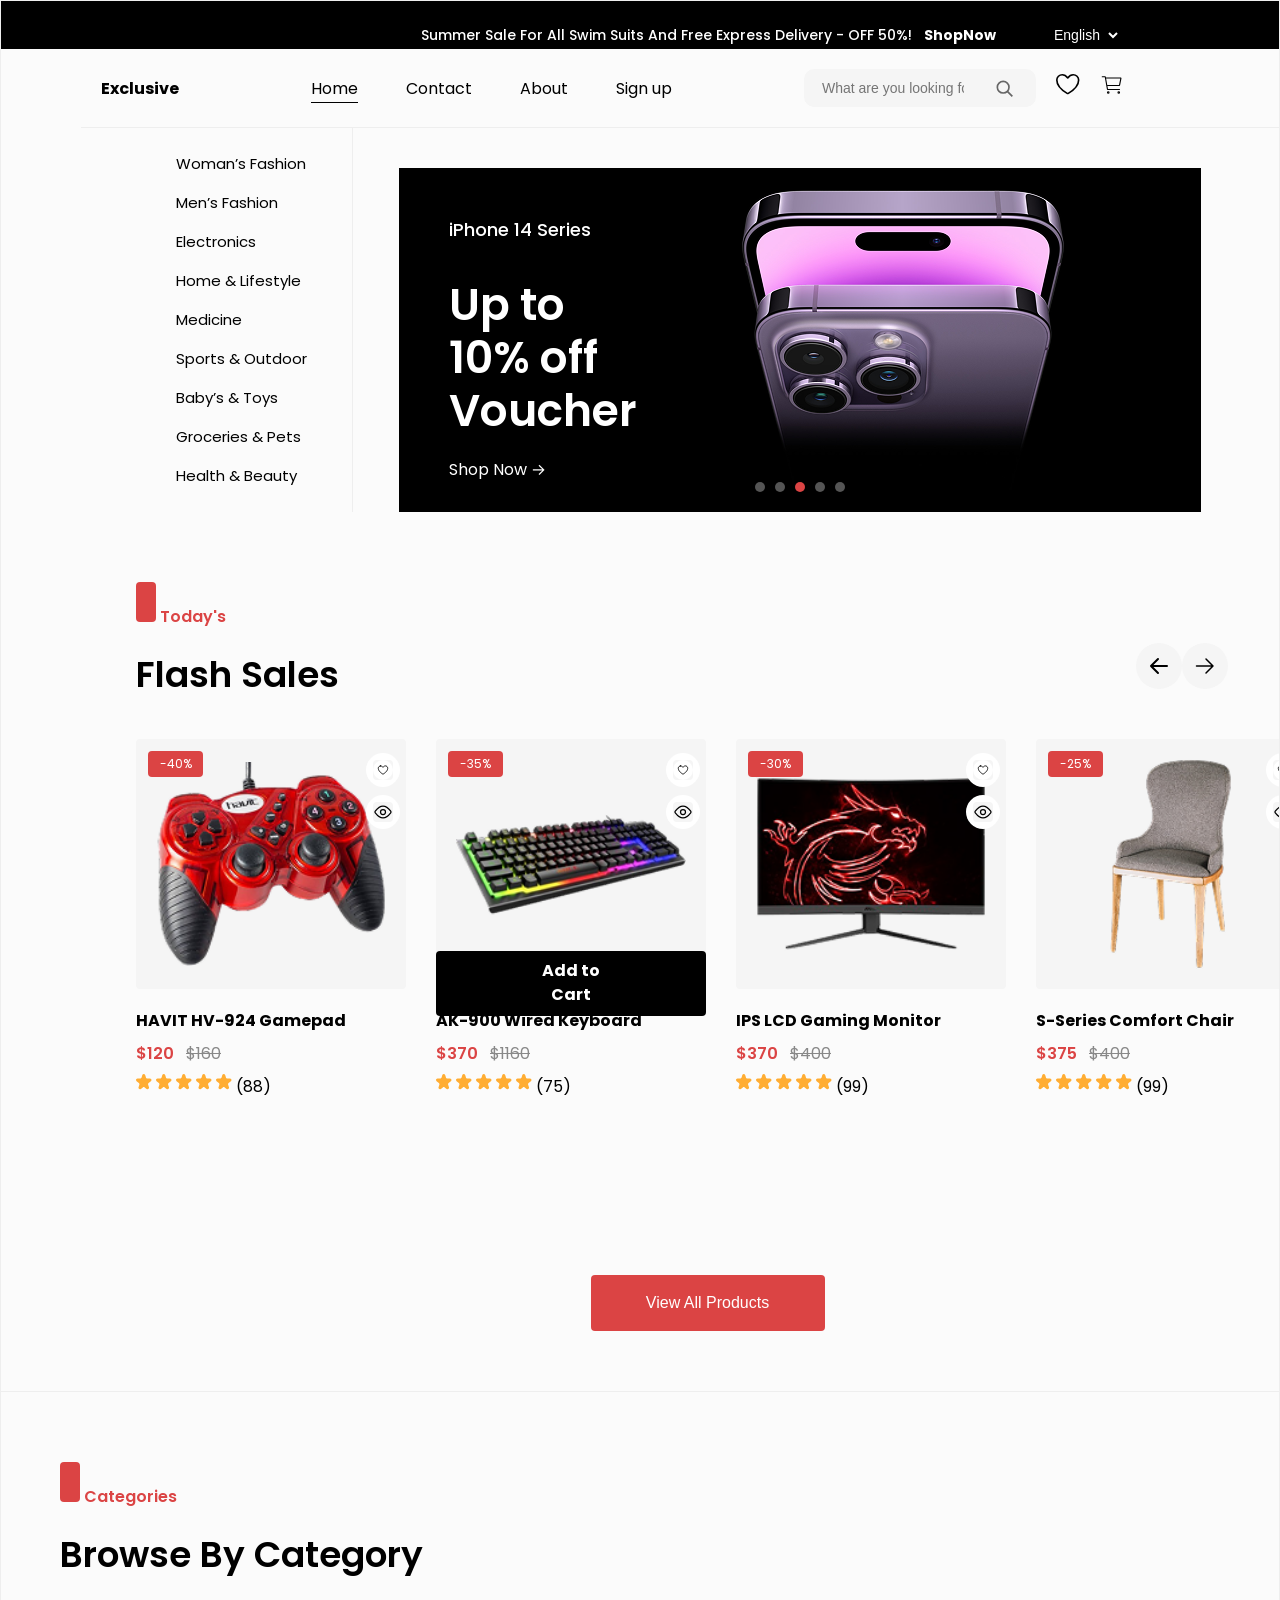
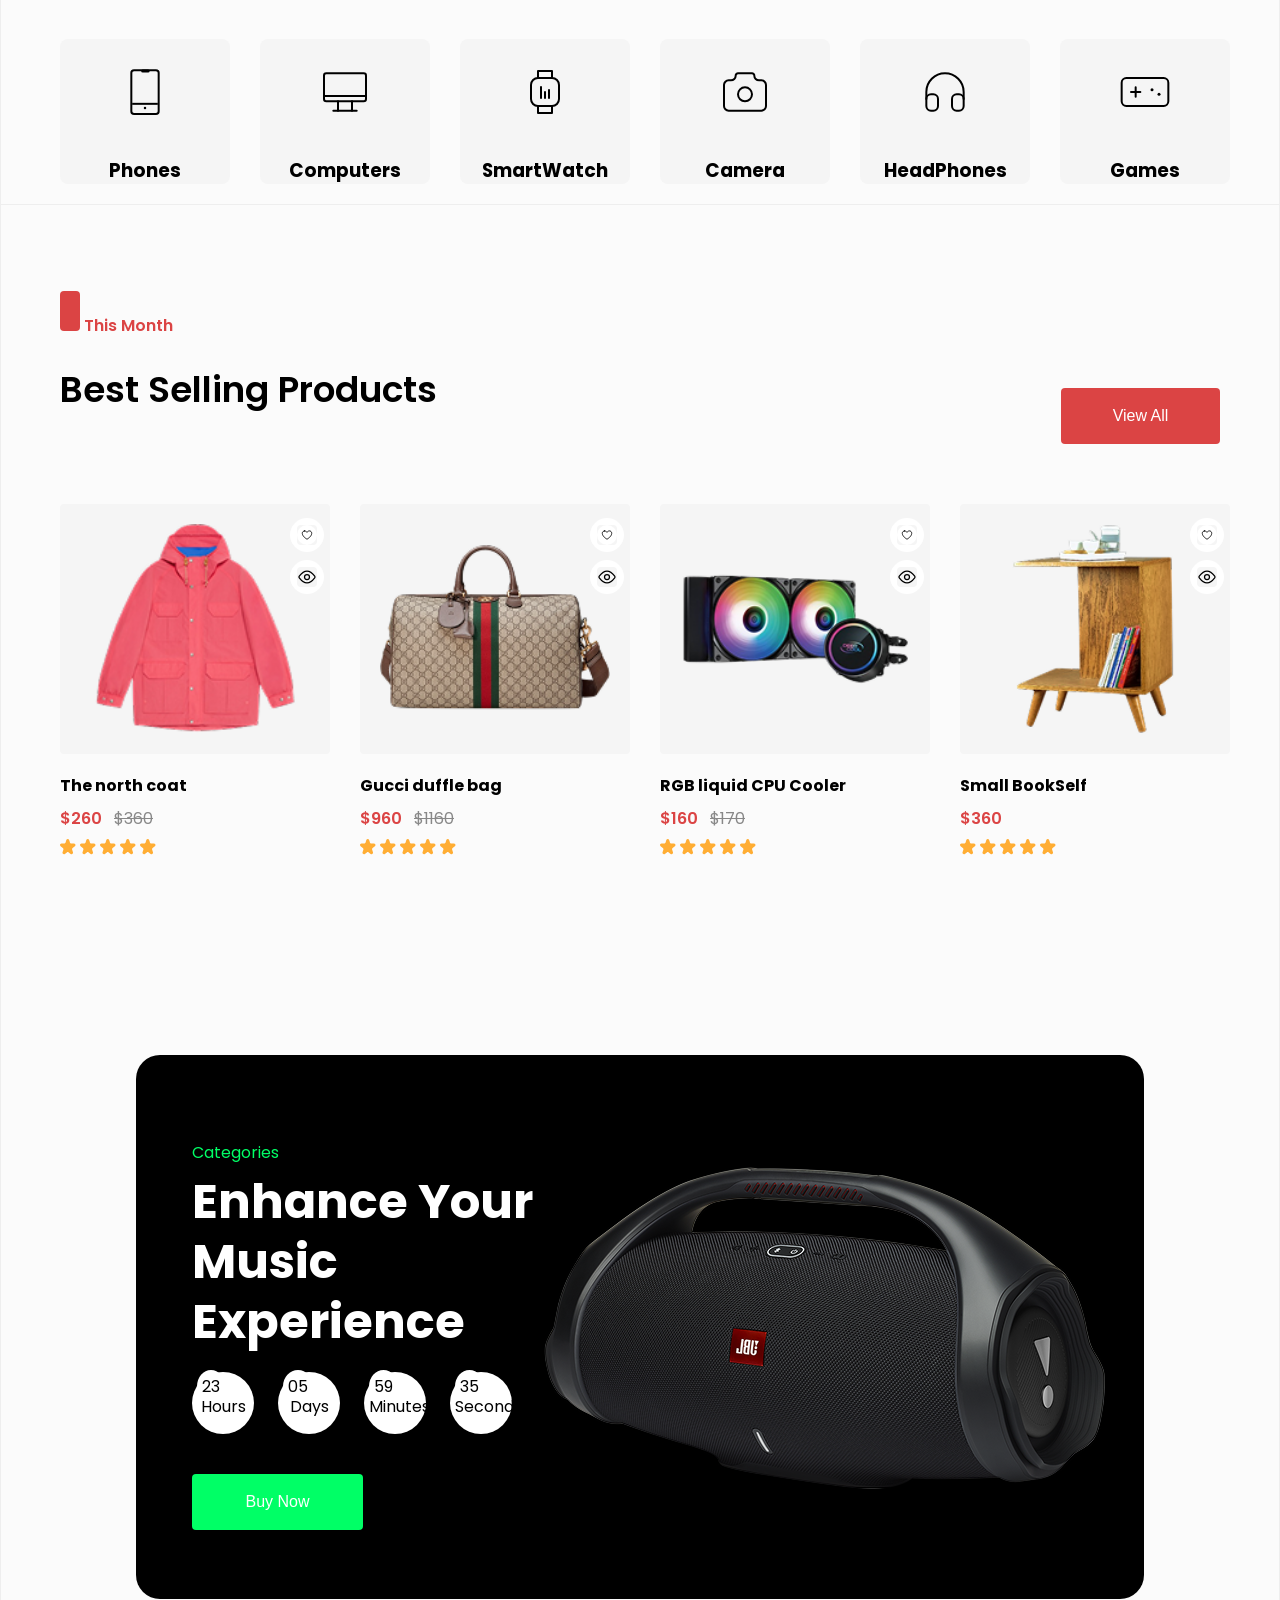
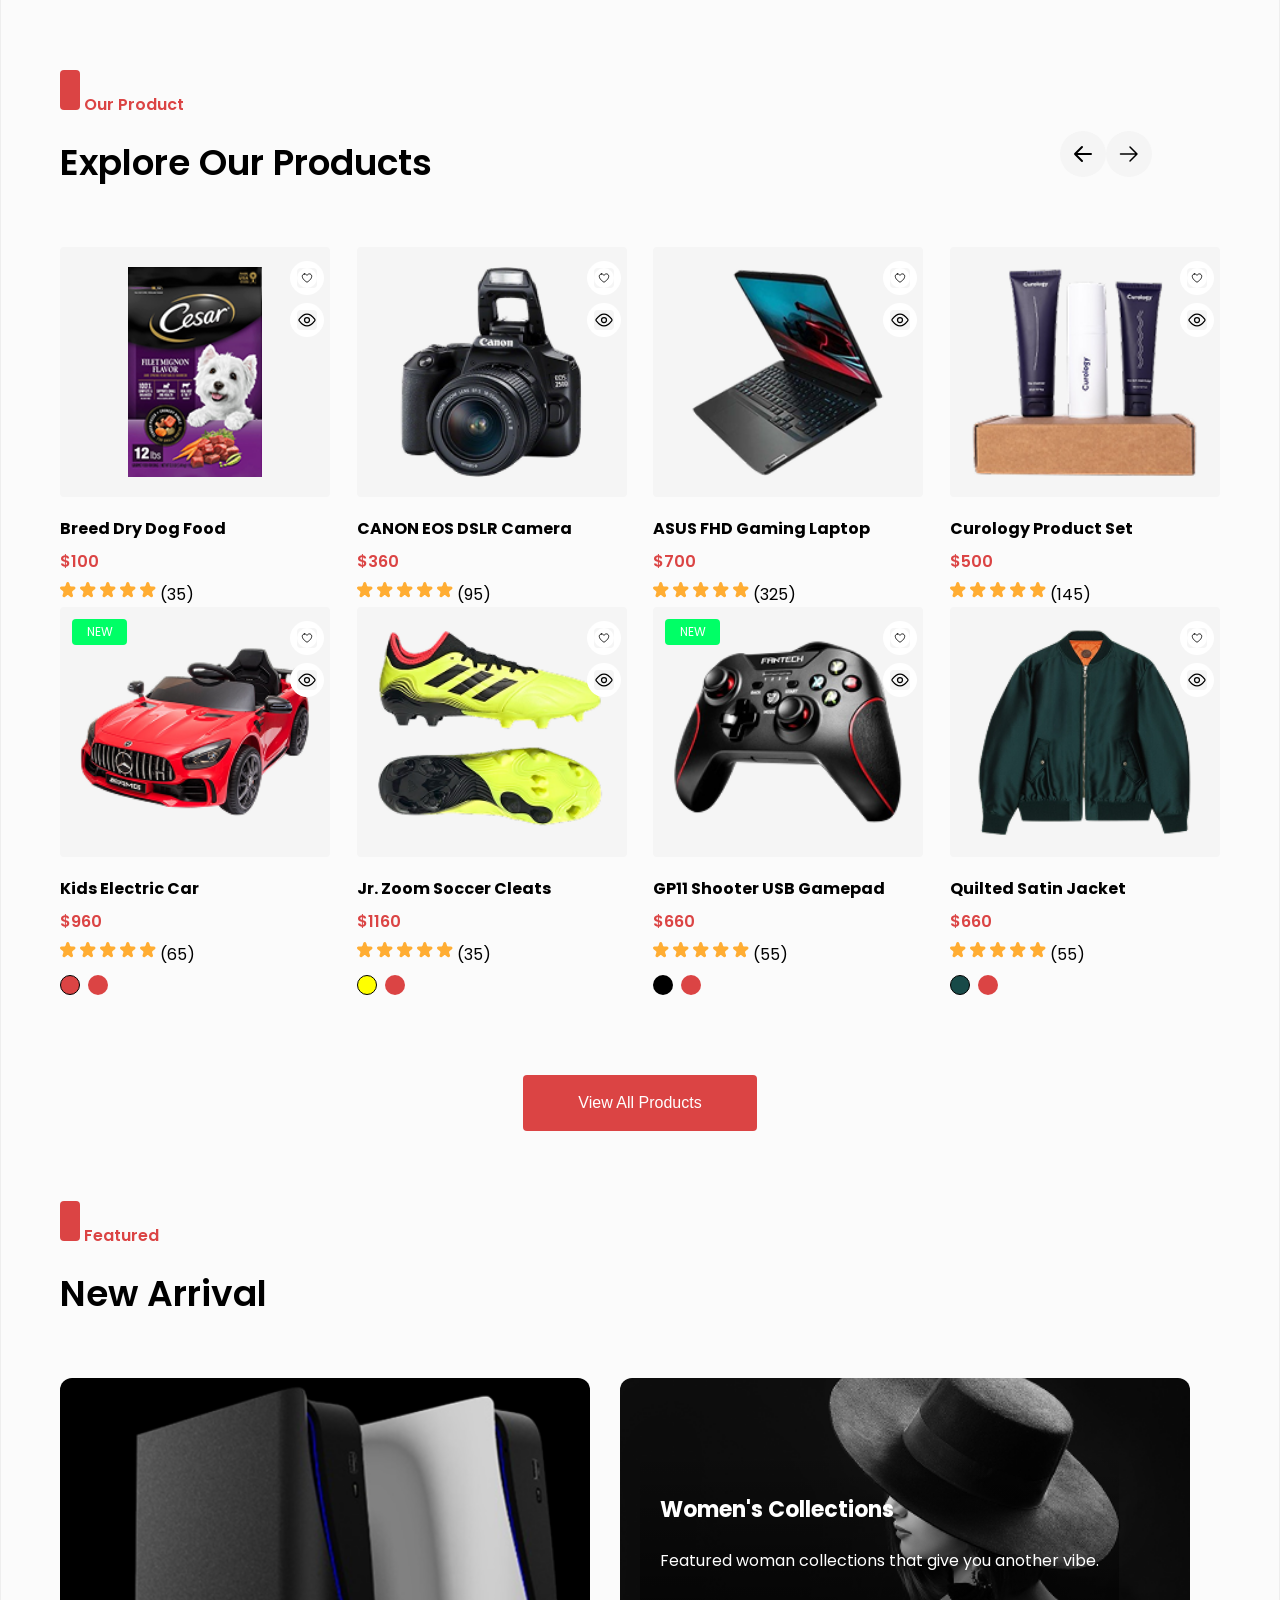
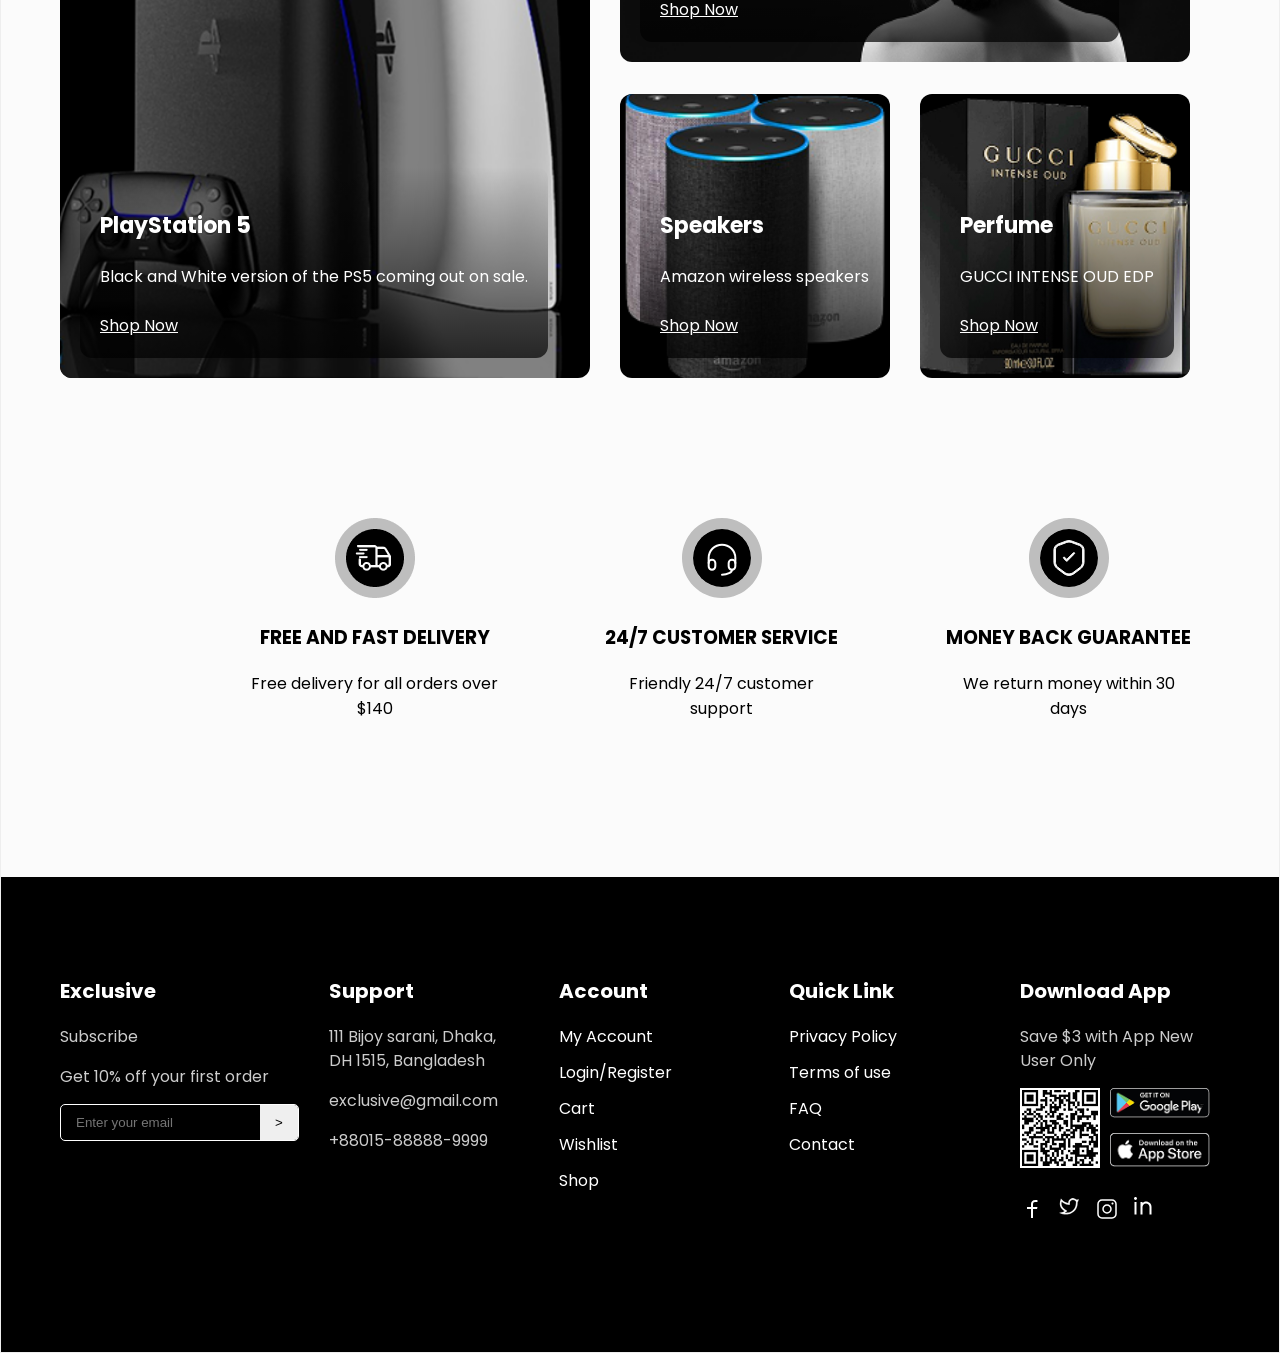
<file: index.html>
<!DOCTYPE html>
<html lang="en">

<head>
    <meta charset="UTF-8">
    <meta name="viewport" content="width=device-width, initial-scale=1.0">
    <title>Exclusive - Интернет-магазин</title>
    <link rel="stylesheet" href="styles/styles.css">
</head>

<body>

    <header>
        <div class="top-header">
            <div class="container-top-header-content">
                <p class="top-text shop">
                    Summer Sale For All Swim Suits And Free Express Delivery - OFF 50%!
                    <a href="#"><b>ShopNow</b></a>
                </p>
                <select class="lang">
                    <option>English</option>
                    <option>Russian</option>
                </select>
            </div>
        </div>

        <div class="main-header">
            <div class="container header-content">
                <div class="logo">
                    <span class="site-title"><b>Exclusive</b></span>
                </div>
                <input type="checkbox" id="menu-tog" class="tog">
                <label for="menu-tog" class="burger">
                    =
                </label>
                <nav class="menu">
                    <a href="#" class="active-link">Home</a>
                    <a href="#">Contact</a>
                    <a href="#">About</a>
                    <a href="#">Sign up</a>
                </nav>

                <div class="actions">
                    <form class="search-form" action="/search" method="get">
                        <input type="search" class="txt" name="q" placeholder="What are you looking for?">
                        <button type="submit" class="search-button" aria-label="Search">
                            <svg width="20" height="20" viewBox="0 0 24 24" fill="none" stroke="currentColor"
                                stroke-width="2">
                                <circle cx="11" cy="11" r="7" />
                                <line x1="16" y1="16" x2="22" y2="22" />
                            </svg>
                        </button>
                    </form>
                    <a href="#"><img src="images/icon-like.svg" alt="like"></a>
                    <a href="#"><img src="images/icon-basket.svg" alt="cart"></a>
                </div>
            </div>
        </div>
    </header>

    <section class="main">
        <aside class="sidebar">
            <ul>
                <li>Woman’s Fashion</li>
                <li>Men’s Fashion</li>
                <li>Electronics</li>
                <li>Home & Lifestyle</li>
                <li>Medicine</li>
                <li>Sports & Outdoor</li>
                <li>Baby’s & Toys</li>
                <li>Groceries & Pets</li>
                <li>Health & Beauty</li>
            </ul>
        </aside>
        <div class="banner">
            <div class="banner-text">
                <p>iPhone 14 Series</p>
                <h1>Up to 10% off Voucher</h1>
                <a href="#">Shop Now →</a>
            </div>
            <img src="images/phone.png" alt="phone">
            <div class="carusel-dots">
                <span></span>
                <span></span>
                <span class="active"></span>
                <span></span>
                <span></span>
            </div>
        </div>
    </section>

    <section class="flash">
        <div class="containers">
            <div class="section-header1">
                <p><img src="images/icon-featured.svg" alt=""> Today's</p>
                <div class="updown">
                    <a href="#"><img src="images/Fill With Left Arrow.svg"></a>
                    <a href="#"><img src="images/Fill with Right Arrow.svg"></a>
                </div>
                <h2>Flash Sales</h2>
            </div>

            <div class="products">
                <div class="overlay"></div>
                <div class="card">
                    <div class="sale-ban">
                        <span class="discount">-40%</span>
                    </div>
                    <div class="like">
                        <a href="#"><img src="images/icon-favourite.svg" alt="favourite"></a>
                        <a href="#"><img src="images/icon-View.svg" alt="view"></a>
                    </div>
                    <img src="images/product-playstation.png" alt="gamepad">
                    <h3>HAVIT HV-924 Gamepad</h3>
                    <div class="price">
                        <span class="actual">$120</span>
                        <span class="old-price">$160</span>
                    </div>
                    <div class="stars">
                        <img src="images/icon-star.svg" alt=""><img src="images/icon-star.svg" alt=""><img
                            src="images/icon-star.svg" alt=""><img src="images/icon-star.svg" alt=""><img
                            src="images/icon-star.svg" alt="">
                        <span>(88)</span>
                    </div>
                </div>
                <div class="card">
                    <div class="sale-ban">
                        <span class="discount">-35%</span>
                    </div>
                    <div class="like">
                        <a href="#"><img src="images/icon-favourite.svg" alt="favourite"></a>
                        <a href="#"><img src="images/icon-View.svg" alt="view"></a>
                    </div>
                    <img src="images/product-keyboard.png" alt="keyboard">
                    <a href="#">
                        <h3 class="active-link">Add to Cart</h3>
                    </a>
                    <h3>AK-900 Wired Keyboard</h3>
                    <div class="price">
                        <span class="actual">$370</span>
                        <span class="old-price">$1160</span>
                    </div>
                    <div class="stars">
                        <img src="images/icon-star.svg" alt=""><img src="images/icon-star.svg" alt=""><img
                            src="images/icon-star.svg" alt=""><img src="images/icon-star.svg" alt=""><img
                            src="images/icon-star.svg" alt="">
                        <span>(75)</span>
                    </div>
                </div>
                <div class="card">
                    <div class="sale-ban">
                        <span class="discount">-30%</span>
                    </div>
                    <div class="like">
                        <a href="#"><img src="images/icon-favourite.svg" alt="favourite"></a>
                        <a href="#"><img src="images/icon-View.svg" alt="view"></a>
                    </div>
                    <img src="images/product-tv.png" alt="monitor">
                    <h3>IPS LCD Gaming Monitor</h3>
                    <div class="price">
                        <span class="actual">$370</span>
                        <span class="old-price">$400</span>
                    </div>
                    <div class="stars">
                        <img src="images/icon-star.svg" alt=""><img src="images/icon-star.svg" alt=""><img
                            src="images/icon-star.svg" alt=""><img src="images/icon-star.svg" alt=""><img
                            src="images/icon-star.svg" alt="">
                        <span>(99)</span>
                    </div>
                </div>
                <div class="card">
                    <div class="sale-ban">
                        <span class="discount">-25%</span>
                    </div>
                    <div class="like">
                        <a href="#"><img src="images/icon-favourite.svg" alt="favourite"></a>
                        <a href="#"><img src="images/icon-View.svg" alt="view"></a>
                    </div>
                    <img src="images/product-chair.png" alt="chair">
                    <h3>S-Series Comfort Chair</h3>
                    <div class="price">
                        <span class="actual">$375</span>
                        <span class="old-price">$400</span>
                    </div>
                    <div class="stars">
                        <img src="images/icon-star.svg" alt=""><img src="images/icon-star.svg" alt=""><img
                            src="images/icon-star.svg" alt=""><img src="images/icon-star.svg" alt=""><img
                            src="images/icon-star.svg" alt="">
                        <span>(99)</span>
                    </div>
                </div>
                <div class="card">
                    <div class="sale-ban">
                        <span class="discount">-25%</span>
                    </div>
                    <div class="like">
                        <a href="#"><img src="images/icon-favourite.svg" alt="favourite"></a>
                        <a href="#"><img src="images/icon-View.svg" alt="view"></a>
                    </div>
                    <img src="images/product-chair.png" alt="chair">
                    <h3>S-Series Comfort Chair</h3>
                    <div class="price">
                        <span class="actual">$375</span>
                        <span class="old-price">$400</span>
                    </div>
                    <div class="stars">
                        <img src="images/icon-star.svg" alt=""><img src="images/icon-star.svg" alt=""><img
                            src="images/icon-star.svg" alt=""><img src="images/icon-star.svg" alt=""><img
                            src="images/icon-star.svg" alt="">
                    </div>
                </div>
            </div>
            <button class="button">View All Products</button>
        </div>
    </section>

    <section class="categories">
        <div class="container">
            <div class="section-header">
                <p><img src="images/icon-featured.svg" alt=""> Categories</p>
                <h2>Browse By Category</h2>
            </div>
            <div class="category">
                <div class="icon">
                    <img src="images/Category-CellPhone.svg" alt="Phones">
                    <h3>Phones</h3>
                </div>
                <div class="icon">
                    <img src="images/Category-Computer.svg" alt="Computers">
                    <h3>Computers</h3>
                </div>
                <div class="icon">
                    <img src="images/Category-SmartWatch.svg" alt="SmartWatch">
                    <h3>SmartWatch</h3>
                </div>
                <div class="icon">
                    <img src="images/Category-Camera.svg" alt="Camera">
                    <h3>Camera</h3>
                </div>
                <div class="icon">
                    <img src="images/Category-Headphone.svg" alt="HeadPhones">
                    <h3>HeadPhones</h3>
                </div>
                <div class="icon">
                    <img src="images/Category-Gamepad.svg" alt="Games">
                    <h3>Games</h3>
                </div>
            </div>
        </div>
    </section>

    <section class="sale">
        <div class="container">
            <div class="section-header2">
                <div class="header-text1">
                    <p><img src="images/icon-featured.svg" alt=""> This Month</p>
                    <h2>Best Selling Products</h2>
                </div>
                <button class="button2">View All</button>
            </div>
            <div class="clothes">
                <div class="things">
                    <div class="like">
                        <a href="#"><img src="images/icon-favourite.svg" alt="favourite"></a>
                        <a href="#"><img src="images/icon-View.svg" alt="view"></a>
                    </div>
                    <img src="images/product-jacket.png" alt="coat">
                    <h3>The north coat</h3>
                    <div class="price"><span class="actual">$260</span><span class="old-price">$360</span></div>
                    <div class="stars"><img src="images/icon-star.svg" alt=""><img src="images/icon-star.svg"
                            alt=""><img src="images/icon-star.svg" alt=""><img src="images/icon-star.svg" alt=""><img
                            src="images/icon-star.svg" alt=""></div>
                </div>
                <div class="things">
                    <div class="like">
                        <a href="#"><img src="images/icon-favourite.svg" alt="favourite"></a>
                        <a href="#"><img src="images/icon-View.svg" alt="view"></a>
                    </div>
                    <img src="images/product-bag.png" alt="bag">
                    <h3>Gucci duffle bag</h3>
                    <div class="price"><span class="actual">$960</span><span class="old-price">$1160</span></div>
                    <div class="stars"><img src="images/icon-star.svg" alt=""><img src="images/icon-star.svg"
                            alt=""><img src="images/icon-star.svg" alt=""><img src="images/icon-star.svg" alt=""><img
                            src="images/icon-star.svg" alt=""></div>
                </div>
                <div class="things">
                    <div class="like">
                        <a href="#"><img src="images/icon-favourite.svg" alt="favourite"></a>
                        <a href="#"><img src="images/icon-View.svg" alt="view"></a>
                    </div>
                    <img src="images/product-column.png" alt="cooler">
                    <h3>RGB liquid CPU Cooler</h3>
                    <div class="price"><span class="actual">$160</span><span class="old-price">$170</span></div>
                    <div class="stars"><img src="images/icon-star.svg" alt=""><img src="images/icon-star.svg"
                            alt=""><img src="images/icon-star.svg" alt=""><img src="images/icon-star.svg" alt=""><img
                            src="images/icon-star.svg" alt=""></div>
                </div>
                <div class="things">
                    <div class="like">
                        <a href="#"><img src="images/icon-favourite.svg" alt="favourite"></a>
                        <a href="#"><img src="images/icon-View.svg" alt="view"></a>
                    </div>
                    <img src="images/product-table.png" alt="bookshelf">
                    <h3>Small BookSelf</h3>
                    <div class="price"><span class="actual">$360</span></div>
                    <div class="stars"><img src="images/icon-star.svg" alt=""><img src="images/icon-star.svg"
                            alt=""><img src="images/icon-star.svg" alt=""><img src="images/icon-star.svg" alt=""><img
                            src="images/icon-star.svg" alt=""></div>
                </div>
            </div>
        </div>
    </section>

    <section class="banner-column">
        <div class="banner-col-inner">
            <p>Categories</p>
            <h2>Enhance Your<br> Music Experience</h2>
            <div class="time">
                <span>
                    <span class="time-number">23</span><br>Hours
                </span>
                <span>
                    <span class="time-number">05</span><br>Days
                </span>
                <span>
                    <span class="time-number">59</span><br>Minutes
                </span>
                <span>
                    <span class="time-number">35</span><br>Seconds
                </span>
            </div>
            <button class="button3">Buy Now</button>
        </div>
        <img src="images/product-JBL-boombox.png" alt="speaker">
    </section>

    <section class="explore">
        <div class="container">
            <div class="section-header">
                <p><img src="images/icon-featured.svg" alt=""> Our Product</p>
                <div class="updown">
                    <a href="#"><img src="images/Fill With Left Arrow.svg"></a>
                    <a href="#"><img src="images/Fill with Right Arrow.svg"></a>
                </div>
                <h2>Explore Our Products</h2>
            </div>

            <div class="explore-product">
                <div class="cards">
                    <div class="like">
                        <a href="#"><img src="images/icon-favourite.svg" alt="favourite"></a>
                        <a href="#"><img src="images/icon-View.svg" alt="view"></a>
                    </div>
                    <img src="images/product-dog-feet.png" alt="dog food">
                    <h3>Breed Dry Dog Food</h3>
                    <span class="actual">$100</span>
                    <div class="stars"><img src="images/icon-star.svg" alt=""><img src="images/icon-star.svg"
                            alt=""><img src="images/icon-star.svg" alt=""><img src="images/icon-star.svg" alt=""><img
                            src="images/icon-star.svg" alt="">
                        <span>(35)</span>
                    </div>
                </div>
                <div class="cards">
                    <div class="like">
                        <a href="#"><img src="images/icon-favourite.svg" alt="favourite"></a>
                        <a href="#"><img src="images/icon-View.svg" alt="view"></a>
                    </div>
                    <img src="images/product-camera.png" alt="camera">
                    <h3>CANON EOS DSLR Camera</h3>
                    <span class="actual">$360</span>
                    <div class="stars"><img src="images/icon-star.svg" alt=""><img src="images/icon-star.svg"
                            alt=""><img src="images/icon-star.svg" alt=""><img src="images/icon-star.svg" alt=""><img
                            src="images/icon-star.svg" alt="">
                        <span>(95)</span>
                    </div>
                </div>
                <div class="cards">
                    <div class="like">
                        <a href="#"><img src="images/icon-favourite.svg" alt="favourite"></a>
                        <a href="#"><img src="images/icon-View.svg" alt="view"></a>
                    </div>
                    <img src="images/product-ideapad-gaming.png" alt="laptop">
                    <h3>ASUS FHD Gaming Laptop</h3>
                    <span class="actual">$700</span>
                    <div class="stars"><img src="images/icon-star.svg" alt=""><img src="images/icon-star.svg"
                            alt=""><img src="images/icon-star.svg" alt=""><img src="images/icon-star.svg" alt=""><img
                            src="images/icon-star.svg" alt="">
                        <span>(325)</span>
                    </div>
                </div>
                <div class="cards">
                    <div class="like">
                        <a href="#"><img src="images/icon-favourite.svg" alt="favourite"></a>
                        <a href="#"><img src="images/icon-View.svg" alt="view"></a>
                    </div>
                    <img src="images/product-crem.png" alt="skincare set">
                    <h3>Curology Product Set</h3>
                    <span class="actual">$500</span>
                    <div class="stars"><img src="images/icon-star.svg" alt=""><img src="images/icon-star.svg"
                            alt=""><img src="images/icon-star.svg" alt=""><img src="images/icon-star.svg" alt=""><img
                            src="images/icon-star.svg" alt="">
                        <span>(145)</span>
                    </div>
                </div>
                <div class="cards">
                    <div class="neww">
                        <span>NEW</span>
                    </div>
                    <div class="like">
                        <a href="#"><img src="images/icon-favourite.svg" alt="favourite"></a>
                        <a href="#"><img src="images/icon-View.svg" alt="view"></a>
                    </div>
                    <img src="images/product-Toy-Car 1.png" alt="toy car">
                    <h3>Kids Electric Car</h3>
                    <span class="actual">$960</span>
                    <div class="stars"><img src="images/icon-star.svg" alt=""><img src="images/icon-star.svg"
                            alt=""><img src="images/icon-star.svg" alt=""><img src="images/icon-star.svg" alt=""><img
                            src="images/icon-star.svg" alt="">
                        <span>(65)</span>
                    </div>
                    <div class="circle">
                        <span class="red1"></span>
                        <span class="red"></span>
                    </div>
                </div>
                <div class="cards">
                    <div class="like">
                        <a href="#"><img src="images/icon-favourite.svg" alt="favourite"></a>
                        <a href="#"><img src="images/icon-View.svg" alt="view"></a>
                    </div>
                    <img src="images/producr-sneakers.png" alt="sneakers">
                    <h3>Jr. Zoom Soccer Cleats</h3>
                    <span class="actual">$1160</span>
                    <div class="stars"><img src="images/icon-star.svg" alt=""><img src="images/icon-star.svg"
                            alt=""><img src="images/icon-star.svg" alt=""><img src="images/icon-star.svg" alt=""><img
                            src="images/icon-star.svg" alt="">
                        <span>(35)</span>
                    </div>
                    <div class="circle">
                        <span class="yellow"></span>
                        <span class="red"></span>
                    </div>
                </div>
                <div class="cards">
                    <div class="neww">
                        <span>NEW</span>
                    </div>
                    <div class="like">
                        <a href="#"><img src="images/icon-favourite.svg" alt="favourite"></a>
                        <a href="#"><img src="images/icon-View.svg" alt="view"></a>
                    </div>
                    <img src="images/product-playstation-2.png" alt="gamepad">
                    <h3>GP11 Shooter USB Gamepad</h3>
                    <span class="actual">$660</span>
                    <div class="stars"><img src="images/icon-star.svg" alt=""><img src="images/icon-star.svg"
                            alt=""><img src="images/icon-star.svg" alt=""><img src="images/icon-star.svg" alt=""><img
                            src="images/icon-star.svg" alt="">
                        <span>(55)</span>
                    </div>
                    <div class="circle">
                        <span class="black"></span>
                        <span class="red"></span>
                    </div>
                </div>
                <div class="cards">
                    <div class="like">
                        <a href="#"><img src="images/icon-favourite.svg" alt="favourite"></a>
                        <a href="#"><img src="images/icon-View.svg" alt="view"></a>
                    </div>
                    <img src="images/product-satin-jacket 1.png" alt="jacket">
                    <h3>Quilted Satin Jacket</h3>
                    <span class="actual">$660</span>
                    <div class="stars"><img src="images/icon-star.svg" alt=""><img src="images/icon-star.svg"
                            alt=""><img src="images/icon-star.svg" alt=""><img src="images/icon-star.svg" alt=""><img
                            src="images/icon-star.svg" alt="">
                        <span>(55)</span>
                    </div>
                    <div class="circle">
                        <span class="green"></span>
                        <span class="red"></span>
                    </div>
                </div>
            </div>
            <button class="button4">View All Products</button>
        </div>
    </section>

    <section class="featured">
        <div class="container">
            <div class="section-header">
                <p><img src="images/icon-featured.svg" alt=""> Featured</p>
                <h2>New Arrival</h2>
            </div>
            <div class="grid">
                <div class="cardss big">
                    <img src="images/prooduct-playstation_large .png" alt="PlayStation 5">
                    <div class="content">
                        <h3>PlayStation 5</h3>
                        <p>Black and White version of the PS5 coming out on sale.</p>
                        <a href="#">Shop Now</a>
                    </div>
                </div>
                <div class="right">
                    <div class="cardss wide">
                        <img src="images/woman-wearing-hat-posing.png" alt="women collection">
                        <div class="content">
                            <h3>Women's Collections</h3>
                            <p>Featured woman collections that give you another vibe.</p>
                            <a href="#">Shop Now</a>
                        </div>
                    </div>
                    <div class="bottomss">
                        <div class="cardss">
                            <img src="images/product-speakers.png" alt="speakers">
                            <div class="content">
                                <h3>Speakers</h3>
                                <p>Amazon wireless speakers</p>
                                <a href="#">Shop Now</a>
                            </div>
                        </div>
                        <div class="cardss">
                            <img src="images/product-perfume.png" alt="perfume">
                            <div class="content">
                                <h3>Perfume</h3>
                                <p>GUCCI INTENSE OUD EDP</p>
                                <a href="#">Shop Now</a>
                            </div>
                        </div>
                    </div>
                </div>
            </div>
        </div>
    </section>

    <div class="delivery">
        <div class="icons">
            <img src="images/product-delivery.png" alt="delivery">
            <h3>FREE AND FAST DELIVERY</h3>
            <p>Free delivery for all orders over $140</p>
        </div>
        <div class="icons">
            <img src="images/icon-help.svg" alt="support">
            <h3>24/7 CUSTOMER SERVICE</h3>
            <p>Friendly 24/7 customer support</p>
        </div>
        <div class="icons">
            <img src="images/icon-security.svg" alt="guarantee">
            <h3>MONEY BACK GUARANTEE</h3>
            <p>We return money within 30 days</p>
        </div>
    </div>

    <footer class="footer">
        <div class="footer-container">
            <div class="footer-col">
                <h3>Exclusive</h3>
                <p>Subscribe</p>
                <p>Get 10% off your first order</p>
                <div class="subscribe">
                    <input type="email" placeholder="Enter your email">
                    <button>></button>
                </div>
            </div>
            <div class="footer-col">
                <h3>Support</h3>
                <p>111 Bijoy sarani, Dhaka, <br> DH 1515, Bangladesh</p>
                <p>exclusive@gmail.com</p>
                <p>+88015-88888-9999</p>
            </div>
            <div class="footer-coll">
                <h3>Account</h3>
                <ul>
                    <li><a href="#">My Account</a></li>
                    <li><a href="#">Login/Register</a></li>
                    <li><a href="#">Cart</a></li>
                    <li><a href="#">Wishlist</a></li>
                    <li><a href="#">Shop</a></li>
                </ul>
            </div>
            <div class="footer-coll">
                <h3>Quick Link</h3>
                <ul>
                    <li><a href="#">Privacy Policy</a></li>
                    <li><a href="#">Terms of use</a></li>
                    <li><a href="#">FAQ</a></li>
                    <li><a href="#">Contact</a></li>
                </ul>
            </div>
            <div class="footer-col">
                <h3>Download App</h3>
                <p>Save $3 with App New User Only</p>
                <div class="app-links">
                    <img src="images/Qrcode .png" alt="Qr code" class="qr">
                    <div class="stores">
                        <img src="images/icon-transparent-google-play-store-logo-google-play-app-store-android-wallets-text-label-logo.png"
                            alt="googleplay">
                        <img src="images/icon-appstore.png" alt="appstore">
                    </div>
                </div>
                <div class="socials">
                    <a href="#"><img src="images/Icon-Facebook.svg" alt="facebook"></a>
                    <a href="#"><img src="images/icon-twitter.svg" alt="twitter"></a>
                    <a href="#"><img src="images/icon-instagram.svg" alt="instagram"></a>
                    <a href="#"><img src="images/Vector.svg" alt="linkedin"></a>
                </div>
            </div>
        </div>
    </footer>
    <script src="js/script.js"></script>
</body>

</html>
</file>
<file: styles/styles.css>
@font-face {
    font-family: 'Poppins';
    src: url(../fonts/Poppins-Regular.ttf);
    font-weight: 400;
    font-style: normal;
}

@font-face {
    font-family: 'Poppins';
    src: url(../fonts/Poppins-SemiBold.ttf);
    font-weight: 600;
    font-style: normal;
}

@font-face {
    font-family: 'Poppins';
    src: url(../fonts/Poppins-Medium.ttf);
    font-weight: 500;
    font-style: normal;
}


@font-face {
    font-family: 'Poppins';
    src: url(../fonts/Poppins-Bold.ttf);
    font-weight: 700;
    font-style: normal;
}

@font-face {
    font-family: 'Inter';
    src: url(../fonts/Inter_18pt-Bold.ttf);
    font-weight: 700;
    font-style: normal;
}

@font-face {
    font-family: 'Inter';
    src: url(../fonts/Inter_24pt-Black.ttf);
    font-weight: 900;
    font-style: normal;
}

@font-face {
    font-family: 'Inter';
    src: url(../fonts/Inter_18pt-Medium.ttf);
    font-weight: 500;
    font-style: normal;
}

@font-face {
    font-family: 'Inter';
    src: url(../fonts/Inter_24pt-Regular.ttf);
    font-weight: 400;
    font-style: normal;
}

* {
    box-sizing: border-box;
}


body {
    font-family: 'Poppins', 'Inter', Arial, Helvetica, sans-serif;
    background: #fbfbfb;
    max-width: 1440px;
    width: auto;
    margin: auto;
    font-style: normal;
    border: 1px solid #eee;
}


.container {
    width: auto;
    max-width: 1200px;
    margin: 0 auto;
    padding: 0 20px;
}


.top-header {
    width: auto;
    max-width: 1440px;
    height: 48px;
    background: #000;
    color: #fff;
    padding: 10px 0;
    font-size: 14px;
    line-height: 21px;
    text-align: start;
}

.container-top-header-content {
    width: auto;
    max-width: 1200px;
    text-align: center;
    margin-left: 400px;
    margin-right: 138px;
    display: flex;
    justify-content: space-between;
    align-items: baseline;
    padding: 0 20px;
}

.top-text.shop {
    font-weight: 474;
}

.top-text.shop a {
    color: #fff;
    text-decoration: none;
    font-weight: 600;
    margin-left: 8px;

}

.top-text.shop a:hover {
    border-bottom: 1px solid white;
}

.lang {

    background: #000;
    color: #fff;
    border: none;
    font-size: 14px;
    cursor: pointer;
}

.main-header {
    margin-left: 80px;
    border-bottom: 1px solid #eee;
    padding: 20px 0;
}

.header-content {
    width: auto;
    max-width: 1200px;
    margin: 0 auto;
    display: flex;
    justify-content: space-between;
    align-items: center;
    gap: 40px;
    padding: 0 20px;
}

.logo h1 {

    font-size: 28px;
    font-weight: 700;
}

.menu {
    display: flex;
    gap: 48px;
}

.burger {
    display: none;
}

.tog {
    display: none;
}

.menu a.active-link {
    text-decoration-color: black;
    text-decoration: underline;
    text-underline-offset: 8px;
}

.menu a {
    text-decoration: none;
    color: #000;
    font-size: 16px;
}



.actions {
    margin-right: 135px;
    display: flex;
    align-items: center;
    gap: 20px;

}

.search-form {
    display: flex;
    align-items: center;
    background: #f5f5f5;
    border-radius: 10px;
    padding: 8px 16px;
    gap: 8px;
}

.search-form .txt {
    border: none;
    background: transparent;
    outline: none;
    font-size: 14px;
    width: 160px;
}

.search-button {
    background: none;
    border: none;
    cursor: pointer;
    display: flex;
    align-items: center;
    color: #666;
}

.actions img {
    width: 24px;
    height: auto;

}


.main {
    max-width: 1200px;
    display: flex;
    gap: 0px;


}

.sidebar {
    width: 217px;
    border-right: 1px solid #eee;
    height: 384px;
    gap: 16px;
    margin-left: 135px;


}

.sidebar ul {

    padding-right: 16px;
    list-style: none;
}

.sidebar li {
    padding: 8px 0;
    cursor: pointer;
    font-size: 15px;
    transition: text-decoration-color 0.3s ease,
                                color 0.2s;
}

.sidebar li:hover {
    text-decoration-color: transparent;
    color: #db4444;

}

.banner {
    max-width: 892px;
    height: 344px;
    margin-top: 40px;
    margin-left: 46px;
    flex: 1;
    background: #000;
    display: flex;
    align-items: center;
    justify-content: space-between;
    padding: 40px 50px;
    position: relative;
    color: #fff;
}

.banner-text p {
    color: white;
    font-size: 18px;
    font-weight: 500;
    margin-bottom: 12px;
}

.banner-text h1 {
    font-size: 44px;
    font-weight: 600;
    line-height: 1.2;
    margin-bottom: 20px;
}

.banner-text a {
    color: #fff;
    text-decoration: none;
    padding-bottom: 4px;
}

.banner-text a:hover {
    color: white;
    border-bottom: 1px solid white;
}

.banner img {
    width: 100%;

}

.carusel-dots {
    position: absolute;
    bottom: 20px;
    left: 50%;
    transform: translateX(-50%);
    display: flex;
    gap: 10px;
}

.carusel-dots span {
    width: 10px;
    height: 10px;
    background: #555;
    border-radius: 50%;
    cursor: pointer;
    transition: backround-color 02s ease,
                    transform 0.2s ease;
}

.carusel-dots span.active {
    background: #db4444;

}

.carusel-dots span:hover {
    background-color: #db4444;
    border: 1px solid white;
    transform: scale(2.1);

}


.flash {

    border-bottom: 1px solid #eee;
}

.categories {
    border-bottom: 1px solid #eee;
}

.sale,
.explore,
.featured {
    margin: 60px 0;
}

.section-header {
    display: block;
    align-items: center;
    gap: 20px;
    margin-top: 70px;
}

.section-header1 {
    display: block;
    align-items: center;
    gap: 20px;
    margin-top: 70px;
}

.section-header1 h2 {
    font-size: 36px;
    line-height: 48px;
    font-weight: 600;
    margin: 24px 0 40px 0;
}

.section-header1 p {
    color: #db4444;
    font-size: 16px;
    line-height: 20px;
    font-weight: 600;

}

.section-header p,
.section-header p {
    color: #db4444;
    font-size: 16px;
    line-height: 20px;
    font-weight: 600;


}

.section-header h2,
.section-header h1 {
    font-size: 36px;
    line-height: 48px;
    font-weight: 600;
    margin: 24px 0 60px 0;

}

.section-header2 {
    display: flex;
    justify-content: space-between;
    align-items: flex-end;
    margin-top: 70px;
    margin-bottom: 60px;
}

.section-header2 .header-text1 {
    flex: 1;
}

.section-header2 p {
    color: #db4444;
    font-size: 16px;
    line-height: 20px;
    font-weight: 600;
    margin-bottom: 20px;

}

.section-header2 h2,
.section-header2 h1 {
    color: #000;
    font-size: 36px;
    line-height: 48px;
    font-weight: 600;

}

.button2 {
    font-size: 16px;
    line-height: 24px;
    width: 159px;
    height: 56px;
    padding: 16px 48px;
    background: #db4444;
    color: white;
    border: none;
    cursor: pointer;
    border-radius: 4px;
    margin-left: 20px;
    transition: transform 0.2s ease;
}

.updown {
    display: flex;
    position: absolute;
    margin-left: 1000px;
}

.button {
    width: 234px;
    height: 56px;
    display: block;
    margin: 60px auto 60px auto;
    background: #db4444;
    color: #fff;
    border: none;
    padding: 12px 40px;
    border-radius: 4px;
    cursor: pointer;
    font-size: 16px;
    transition: transform 0.2s ease;

}

.button2:hover {
    transform: scale(1.1);

}

.button:hover {
    transform: scale(1.1);
}

.button4 {
    width: 234px;
    height: 56px;
    display: block;
    margin: 80px auto 60px auto;
    margin-bottom: 60px;
    background: #db4444;
    color: #fff;
    border: none;
    padding: 12px 40px;
    border-radius: 4px;
    cursor: pointer;
    font-size: 16px;
    transition: transform 0.2s ease;
}

.button4:hover {
    transform: scale(1.1);

}

.products {
    display: flex;
    gap: 30px;
    justify-content: space-between;
    margin-bottom: 176px;
}

.clothes {
    display: grid;
    grid-template-columns: repeat(4, 1fr);
    gap: 30px;
}

.things {
    margin-bottom: 140px;
}

.explore-product {
    max-width: 1170px;
    display: flex;
    justify-content: space-between;
    flex-wrap: wrap;

}


.neww {
    background-color: #00ff66;
    width: 55px;
    height: 26px;
    font-size: 12px;
    line-height: 18px;
    text-align: center;
    position: absolute;
    padding: 4px 12px;
    border-radius: 4px;
    margin: 12px auto auto 12px;
    color: white;

}

.card {
    position: relative;
    border-radius: 4px;
}

.card img {
    width: 270px;
    height: 250px;
}

.containers {
    margin-left: 135px;
    width: 1305pxpx;
    overflow: hidden;
}



.sale-ban {
    background-color: #db4444;
    width: 55px;
    height: 26px;
    font-size: 12px;
    line-height: 18px;
    text-align: center;
    position: absolute;
    padding: 4px 12px;
    border-radius: 4px;
    margin: 12px auto auto 12px;
    color: white;

}

.explore-product .cards {
    position: relative;
}


.circle {
    margin: 8px 8px auto auto;
    display: flex;
    gap: 8px;
}

.circle span {
    transition: transform 0.3s;
    width: 20px;
    height: 20px;
    border-radius: 50%;
    cursor: pointer;
}

.circle span:hover {
    transform: scale(1.1);
}

.circle span.yellow {
    border: 0.2px solid #000;
    background: yellow;

}

.circle span.red {
    background: #db4444;
}

.circle span.red1 {
    background: #db4444;
    border: 0.2px solid #000;

}

.circle span.black {
    background: #000;
}

.circle span.green {
    border: 0.2px solid #000;
    background: #184A48;
}

.overlay {
    position: fixed;
    inset: 0;
    background: rgba(0, 0, 0, 0.7);
    opacity: 0;
    visibility: hidden;
}

.card.active {
    background: #c2abab;
    padding: 40px 40px 100px 40px;
    position: fixed;
    top: 50%;
    left: 50%;
    transform: translate(-50%, -50%);
    z-index: 1000;
}

.card.active h3 {
    font-size: 48px
}

.card.active h {
    font-size: 24px;
}

.card.active.price {
    font-size: 36px;
}

.card.active img {
    width: 600px;
    height: 600px;
}

.card.active.stars img {
    max-width: 20px;
    max-height: 20px;
}

.card.active .like {
    margin: 20px 60px 80px 530px;
}

.overlay.active {
    opacity: 1;
    visibility: visible;
}

.card.active .active-link {
    margin-bottom: 0px;
    width: 600px;
    font-size: 48px;
    padding: 28px 87px 29px 87px;
}

.card img,
.things img,
.cards img {
    width: 270px;
    height: 250px;
    object-fit: contain;
    background: #f5f5f5;
    padding: 20px;
    border-radius: 4px;
}

.card h3,
.things h3,
.cards h3 {
    font-size: 16px;
    margin: 12px 0 8px;
}

.card h3.active-link {
    background-color: #000;
    position: absolute;
    width: 270px;
    color: white;
    margin-top: calc(-1em - 29px);
    text-align: center;
    font-size: 16px;
    line-height: 24px;
    border-radius: 4px;
    padding: 8px 87px 9px 87px;
}

.like {
    margin-left: 220px;
    width: 5px;
    height: 6px;
    font-size: 12px;
    line-height: 18px;
    text-align: center;
    position: absolute;
    padding: 14px 10px;
    border-radius: 4px;

}

.like a {
    margin-bottom: 5px;
    background: #fff;
    border-radius: 50%;
    width: 34px;
    height: 34px;
    display: flex;
    align-items: center;
    justify-content: center;
    transition: transform 0.3s, 
                background 0.2s;
    margin-bottom: 8px;
}

.like a:hover {
    background: #db4444;
    transform: scale(1.05);
}

.like a:hover img {
    filter: brightness(0) invert(1);

}

.like img {
    padding: 0;
    width: 20px;
    height: 20px;
    max-width: 50px;
    max-height: 50px;
}

.price {
    display: flex;
    gap: 12px;
    align-items: baseline;
}

.actual {
    color: #db4444;
    font-weight: 600;
}

.old-price {
    text-decoration: line-through;
    color: #888;
}

.stars {
    width: 140px;
    display: flex;
    gap: 4px;
    margin-top: 8px;
}

.stars img {
    max-width: 32px;
    max-height: 32px;
    width: 16px;
    height: 16px;
    background: none;
    padding: 0;
}

.stars h {
    font-size: 14px;
    line-height: 21px;
    margin-left: 8px;
    margin-top: 2px;
}

.category {
    width: 1170px;
    display: grid;
    grid-template-columns: repeat(6, 1fr);
    gap: 30px;
    text-align: center;
    margin-bottom: 20px;
}

.icon p {
    margin: 0px 0 64px 0;
}

.icon {
    width: 170px;
    height: 145px;
    background: #f5f5f5;
    padding: 25px 0 64px 0;
    text-align: center;
    border-radius: 8px;
    cursor: pointer;
    transition: transform 0.3s,background 0.2s,color 0.2s;
}

.icon:hover {
    background: #db4444;
    color: #fff;
    transform: scale(1.1);
}

.icon1 img {
    width: 56px;
    height: 56px;
    margin-bottom: 10px;
}

.icon1 p {
    margin: 0px 0 64px 0;
}

.icon1 {
    width: 170px;
    height: 145px;
    background: #db4444;
    color: #f5f5f5;
    padding: 25px 0 64px 0;
    text-align: center;
    border-radius: 8px;
    cursor: pointer;
    
}



.icon img {
    width: 56px;
    height: 56px;
    margin-bottom: 10px;
}

.banner-column {
    max-width: 1200px;
    margin-left: 135px;
    margin-right: 135px;
    background: #000;
    border-radius: 24px;
    display: flex;
    align-items: center;
    justify-content: space-between;
    color: #fff;
    margin-bottom: 71px;
}

.banner-col-inner p {
    width: 90px;
    height: 20px;
    color: #00ff66;
    font-weight: 90;
    padding: 69px 0 0 56px;
}

.banner-col-inner h2 {

    font-weight: 600px;
    font-size: 48px;
    line-height: 60px;
    margin: 32px 0 20px;
    padding: 0 0 0 56px;
}

.time {
    padding-left: 56px;
    text-align: center;
    display: flex;
    color: black;
    font-size: 16px;
    line-height: 20px;
}

.time h4 {
    margin: 0;
    font-size: 11px;
}

.time span {
    margin-right: 24px;
    font-size: 16px;
    line-height: 20px;
    width: 62px;
    height: 62px;
    background: white;
    padding: 5px;
    border-radius: 50%;
}

.button3 {
    color: white;
    width: 171px;
    height: 56px;
    font-size: 16px;
    line-height: 24px;
    background: #00ff66;
    border: none;
    margin-top: 40px;
    margin-bottom: 69px;
    margin-left: 56px;
    padding: 12px 30px;
    border-radius: 4px;
    cursor: pointer;
    transition: transform 0.2s ease;
}

.button3:hover {
    transform: scale(1.1);
}

.banner-column img {
    max-width: 100%;
    margin-right: 34px;
}


.grid {
    display: flex;
    gap: 30px;
}

.cardss {
    background-color: black;
    position: relative;
    border-radius: 12px;
    overflow: hidden;
}

.cardss img {
    width: 100%;
    height: 100%;
    object-fit: cover;
}

.cardss .content {
    position: absolute;
    bottom: 20px;
    left: 20px;
    color: #fff;
    background: linear-gradient(to top, rgba(0, 0, 0, 0.7), transparent);
    padding: 20px;
    border-radius: 12px;
}

.cardss .content h3 {
    font-size: 22px;
}

.cardss .content a {
    color: #fff;
    text-decoration: underline;
    margin-top: 8px;
    display: inline-block;
}

.big {
    flex: 1.5;
    width: 570px;
    height: 600px;
}

.right {
    flex: 1;
    display: flex;
    flex-direction: column;

}

.wide {
    width: 570px;
    height: 284px;
}

.bottomss {
    display: flex;

}

.bottomss .cardss {
    margin: 32px 30px 0 0;
    flex: 1;
    width: 270px;
    height: 284px;
}


.delivery {
    width: 943px;
    max-width: 1200px;
    margin: 140px 248px 140px 249px;
    display: flex;
    justify-content: space-between;
    text-align: center;


}

.icons {
    width: 249px;
}

.icons img {
    width: 80px;
    height: 80px;

}

.icons a {
    font-size: 16px;
    line-height: 21px;
}

.icons h1 {
    font-size: 20px;
    line-height: 28px;

}


.footer {
    background: #000;
    color: #fff;
    padding: 5rem 0 7.75rem;
}

.footer-container {
    gap: 5.4375rem;
    max-width: 75rem;
    margin: 0 auto;
    display: grid;
    grid-template-columns: repeat(5, 1fr);
    gap: 1.875rem;
    padding: 0 1.25rem;
}

.footer-col h3 {
    font-size: 1.25rem;
    line-height: 1.75rem;
    margin-bottom: 1.25rem;
}

.footer-col p,
.footer-col li {
    margin-bottom: 0.75rem;
    font-size: 1rem;
    line-height: 1.5rem;
    opacity: 0.8;
}

.footer-col ul {
    list-style: none;
}

.footer-coll h3 {
    font-size: 1.25rem;
    line-height: 1.75rem;
    margin-bottom: 1.25rem;
}

.footer-coll p,
.footer-coll li {
    margin-bottom: 0.75rem;
    font-size: 1rem;
    line-height: 1.5rem;
}

.footer-coll ul {
    padding: 0;
    list-style: none;
}

.footer-coll a {
    color: #fff;
    text-decoration: none;
}

.footer-col a {
    color: #fff;
    text-decoration: none;
}

.subscribe {
    display: flex;
    border: 1px solid #fff;
    border-radius: 0.3125rem;
    overflow: hidden;
    margin-top: 0.9375rem;
}

.subscribe input {
    background: transparent;
    border: none;
    padding: 0.625rem 0.9375rem;
    flex: 1;
}

.subscribe button {
    border: none;
    padding: 0 0.9375rem;
    cursor: pointer;
}

.app-links {
    display: flex;
    gap: 0.625rem;
    margin: 0.9375rem 0;
}

.qr {
    width: 5rem;
    height: 5rem;
}

.stores img {
    width: 6.25rem;
    margin-bottom: 0.5rem;
}

.socials {
    display: flex;
    gap: 0.9375rem;
    margin-top: 0.9375rem;
}

@media (min-width: 768px) and (max-width: 1024px) {
    body {
        margin: 0;
        width: 100%;
        overflow-x: hidden;
    }

    .top-header,
    .main-header,
    .delivery {
        width: 100%;
    }

    .top-header p {
        display: inline;
        align-items: center;
        font-size: 12px;
        margin: 0;
        padding: 0;
    }

    .container,
    .header-content {
        max-width: 100%;
    }

    .actions,
    .sidebar,
    .containers,
    .main-header {
        margin: 0;
    }


    .products,
    .clothes,
    .explore-product {
        display: grid;
        grid-template-columns: repeat(2, 1fr);
        gap: 20px;
        justify-items: center;
    }

    .category {
        width: 100%;
        grid-template-columns: repeat(3, 1fr);
        justify-items: center;
    }


    .main-header {
        margin-left: 20px;
    }

    .sidebar {
        width: 300px;
    }


    .banner-col-inner p {
        width: 90px;
        height: 20px;
        color: #00ff66;
        font-weight: 90;
        padding: 69px 0 0 56px;
    }

    .banner-col-inner h2 {
        font-weight: 600px;
        font-size: 28px;
        line-height: 60px;
        text-align: start;
        margin: 32px 0 20px;
        padding: 0 0 0 56px;
    }

    .delivery {
        display: grid;
        grid-template-columns: repeat(3, 1fr);
        width: auto;
        margin: 40px 20px;
    }

    .delivery h3 {
        font-size: 14px;
    }

    .delivery p {
        font-size: 10px;
    }

    .menu {
        display: none;
    }

    .products,
    .clothes,
    .explore-product {
        flex-wrap: wrap;
        grid-template-columns: repeat(2, 1fr);
        gap: 15px;
        margin: 0;
    }

    .main {
        margin: 0;
        display: grid;
        grid-template-columns: 200px 560px
    }

    .banner {
        width: 560px;
        margin: 0;
    }

    .banner img {
        margin-right: 10px;
        width: 300px;
        gap: 0;
    }

    .category {
        display: flex;
        grid-template-columns: repeat(2, 1fr);
        gap: 15px;
        justify-items: center;
    }

    .footer-container {
        grid-template-columns: repeat(4, 1fr);
        gap: 1rem;
    }

    .grid {
        grid-template-columns: repeat(2, 1fr);
        width: auto;
        height: auto;
    }

    .grid img {
        width: 100%;
    }

    .big,
    .wide {
        width: 348px;
        height: auto;
        margin-top: 30px;
    }

    .bottomss .cardss {
        width: 200%;
        height: 225px;
    }

    .icon {
        width: 200px;
        height: 150px;
    }

    .cards {
        grid-template-columns: repeat(2, 1fr);
    }

    .banner-column {
        margin-left: 0;
        width: 100%;
        text-align: center;
    }

    .banner-column img {
        width: 350px;
    }

    .delivery {
        flex-wrap: wrap;
        justify-content: center;
        gap: 30px;

    }

    .button,
    .button2,
    .button3 {
        width: auto;
        padding: 12px 24px;
        margin-top: 15px;
    }

    .carusel-dots:hover {
        transform: scale(1.1);
    }

    .menu {
        flex-direction: column;
        display: none;
        gap: 10px;
    }

    .tog {
        display: block;
        gap: 10px;
    }

    .burger {
        display: block;
    }

    .burger img {
        width: 20px;
        cursor: pointer;
    }

    #menu-tog:checked~.menu {
        display: inline;
    }

    .updown {
        margin-left: 600px;
        padding: auto;
    }

    .menu a {
        font-size: 12px;
    }

    .tog {
        display: none;
    }
}
</file>
